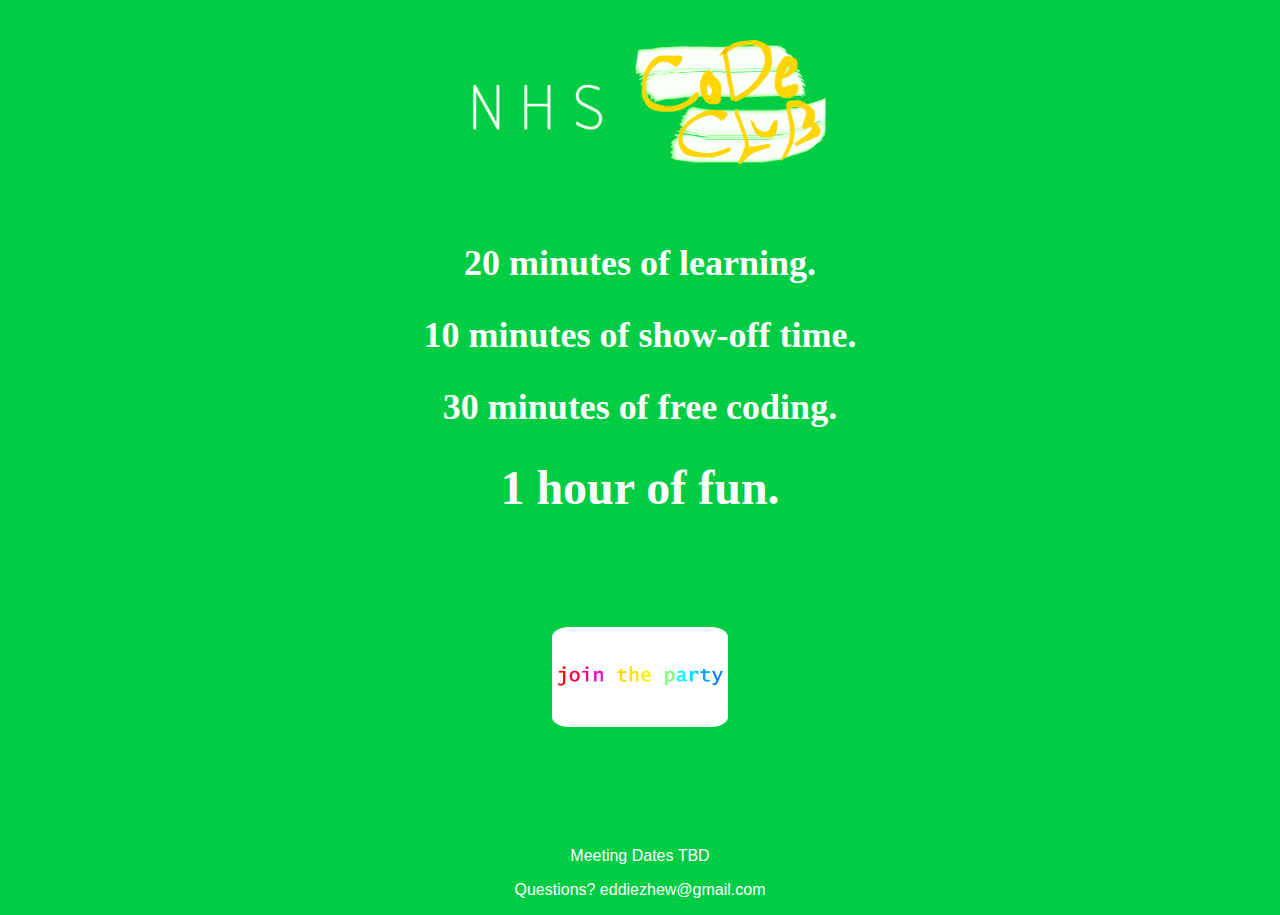
<file: index.html>
<!DOCTYPE html>
<html>
    <head>
        <link rel="stylesheet" type="text/css" href="styles.css">
        <title>Niwot Code Club</title>
    </head>
    <body>
        <img src="images/banner.png" width=400px>
        <h2>20 minutes of learning.</h2>
        <h2>10 minutes of show-off time.</h2>
        <h2>30 minutes of free coding.</h2>
        <h1>1 hour of fun.</h1>
        <div style="height:80px;"></div>
        <!--
        <div class="button"> !-->
            <a href="https://goo.gl/forms/fq7IO8sh3UJ3PqTW2" style="text-decoration:none;" target="_blank">
                <img src="images/joinbutton.png" style="height:100px" />
            </a>
            <!--
            <a href="https://goo.gl/forms/fq7IO8sh3UJ3PqTW2" style="text-decoration:none;" target="_blank">
                <b><p><span style="color:#ff0000;">j</span><span style="color:#ff0043;">o</span><span style="color:#ff0087;">i</span><span style="color:#ff00ca;">n</span><span style="color:#ff6b65;"> </span><span style="color:#ffd600;">t</span><span style="color:#fee400;">h</span><span style="color:#fcf100;">e</span><span style="color:#fbff00;"> </span><span style="color:#7eff80;">p</span><span style="color:#00ffff;">a</span><span style="color:#00d2ff;">r</span><span style="color:#00a5ff;">t</span><span style="color:#0078ff;">y</span></p></b>
            </a>
            !-->
        <!-- </div> !-->
        <div style="height:100px;"></div>
        <p class="smalltext">Meeting Dates TBD</p>
        <p class="smalltext">Questions? eddiezhew@gmail.com</p>
    </body>
</html>
</file>
<file: styles.css>
body {
    text-align:center;
    background-color:#00cc44
}

h1 {
    font-family:"Lucida Console";
    color: white;
    font-size:48px;
}

h2 {
    font-family:"Lucida Console";
    color: white;
    font-size:36px;
}

p {
    font-family:"Lucida Console";
    color: #8cff66;
    font-size:24px;
}

.button {
    margin:0 auto;
    height:100px;
    width:220px;
    padding-top:25px;
    border-radius:10%;
    background-color:white;
}

.smalltext {
    font-family:"Arial";
    color: white;
    font-size:16px;
}
</file>
